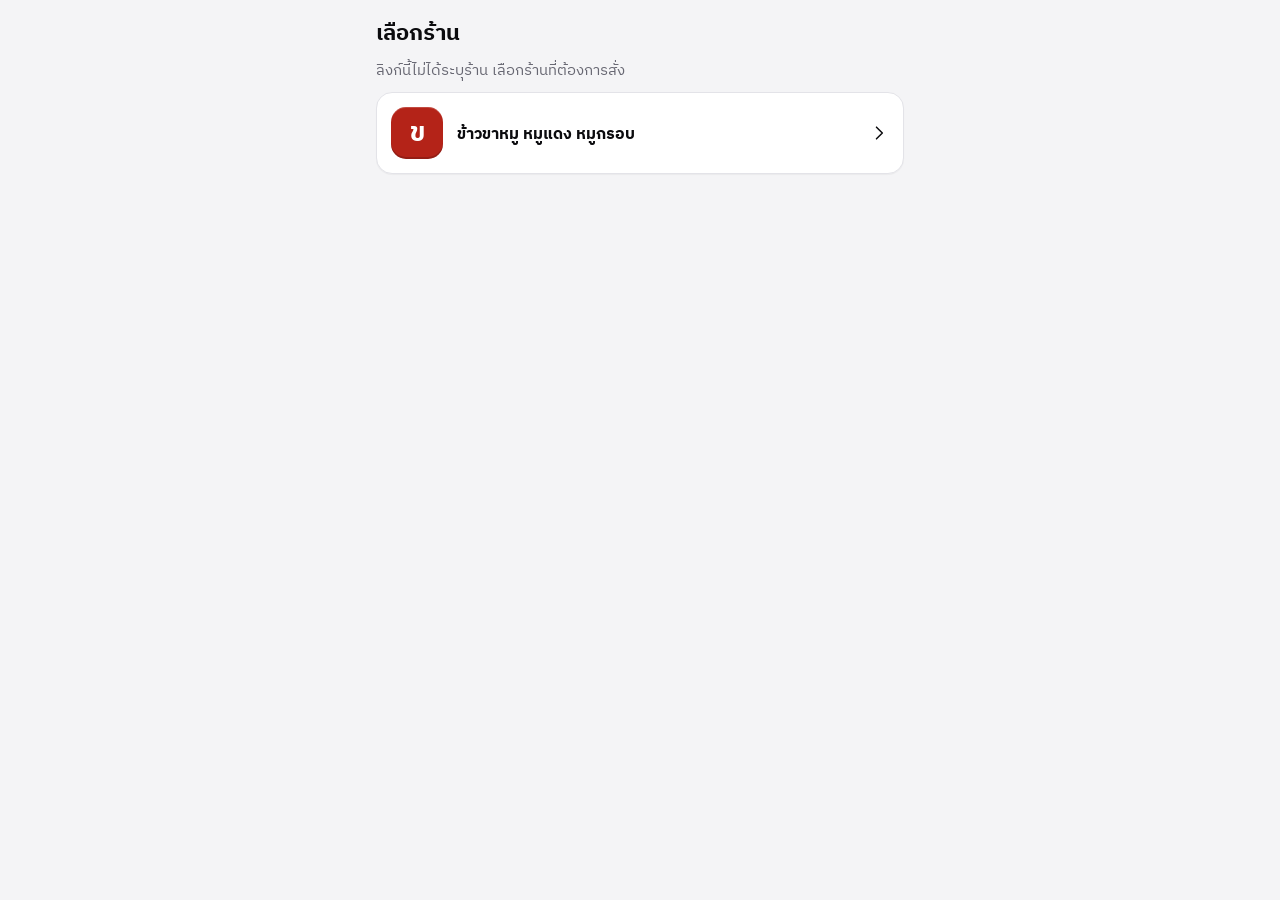
<file: order.html>
<!doctype html>
<html lang="th">
<head>
  <meta charset="utf-8">
  <meta name="viewport" content="width=device-width, initial-scale=1, viewport-fit=cover">
  <meta name="theme-color" content="#F4F4F6" media="(prefers-color-scheme: light)">
  <meta name="theme-color" content="#09090B" media="(prefers-color-scheme: dark)">
  <meta name="description" content="สั่งอาหารจากมือถือ จ่ายพร้อมเพย์ รับที่หน้าร้าน">
  <title>สั่งอาหาร</title>
  <link rel="icon" href="icons/icon.svg" type="image/svg+xml">
  <link rel="preconnect" href="https://fonts.googleapis.com">
  <link rel="preconnect" href="https://fonts.gstatic.com" crossorigin>
  <link rel="stylesheet" crossorigin href="https://fonts.googleapis.com/css2?family=Geist:wght@400;500;600;700&family=IBM+Plex+Sans+Thai:wght@400;500;600;700&display=swap">
  <link rel="stylesheet" href="base.css">
  <link rel="stylesheet" href="student.css">
  <script src="vendor/qrcode.js"></script>
  <script type="module" src="student.js"></script>
</head>
<body class="student">
  <div id="boot" class="boot" role="status">
    <span class="spinner" aria-hidden="true"></span>
    <p id="bootMsg">กำลังโหลดเมนู…</p>
  </div>

  <div id="app" class="s-app" hidden>
    <main id="view"></main>
  </div>

  <div class="cartbar" id="cartBar" hidden></div>

  <div class="sheet-wrap" id="sheet" hidden>
    <div class="scrim" data-act="close-sheet"></div>
    <div class="sheet" id="sheetBody" role="dialog" aria-modal="true" aria-labelledby="sheetTitle"></div>
  </div>

  <div class="toast" id="toast" role="status" aria-live="polite"></div>
  <noscript><p class="boot">ต้องเปิด JavaScript เพื่อสั่งอาหาร</p></noscript>
</body>
</html>
</file>
<file: base.css>
/* base.css — โทนสี ตัวอักษร และชิ้นส่วนพื้นฐาน ใช้ร่วมกันทั้งแอปร้านและหน้านักศึกษา
   แนวทาง: เรียบแบบ shadcn/ui — พื้นเทาอมฟ้าจางๆ การ์ดขาว เส้นบาง สีหลักสีเดียว (น้ำเงิน) สีสถานะแยกต่างหาก
   ตัวอักษร: Geist (ตัวเลข/อังกฤษ) + IBM Plex Sans Thai (ไทย) */

:root {
  color-scheme: light;
  --bg: #F4F4F6;
  --surface: #FFFFFF;
  --surface-2: #FAFAFB;
  --soft: #EEEEF1;
  --soft-2: #E4E4E8;
  --line: #E3E3E8;
  --line-strong: #D1D1D8;
  --fg: #0B0B0E;
  --fg-2: #3D3D45;
  --muted: #686873;
  --inv: #FFFFFF;

  --primary: #1D5BD8;
  --primary-hover: #194FBE;
  --primary-fg: #FFFFFF;
  --primary-soft: #EBF1FD;
  --primary-line: #C2D3F7;
  --primary-text: #1A50C0;

  --ok: #157F3C;
  --ok-solid: #15803D;
  --ok-soft: #EAF6EE;
  --ok-line: #BFE3CB;
  --warn: #A84E06;
  --warn-soft: #FEF4E6;
  --warn-line: #F4D2A3;
  --bad: #C8221F;
  --bad-solid: #DC2626;
  --bad-soft: #FDEFEF;
  --bad-line: #F3C4C4;

  --ring: 0 0 0 3px rgb(29 91 216 / .28);
  --shadow-xs: 0 1px 1px rgb(12 12 20 / .04);
  --shadow-sm: 0 1px 2px rgb(12 12 20 / .07), 0 1px 1px rgb(12 12 20 / .03);
  --shadow-md: 0 1px 2px rgb(12 12 20 / .05), 0 10px 28px -10px rgb(12 12 20 / .18);
  --shadow-lg: 0 18px 48px -14px rgb(12 12 20 / .32);
  --scrim: rgb(10 10 14 / .42);

  --r-xs: 6px;
  --r-sm: 9px;
  --r: 12px;
  --r-lg: 16px;
  --r-xl: 22px;

  --font: "Geist", "IBM Plex Sans Thai", ui-sans-serif, system-ui, -apple-system, "Segoe UI", sans-serif;
  --font-thai: "IBM Plex Sans Thai", "Geist", system-ui, sans-serif;
}

@media (prefers-color-scheme: dark) {
  :root:not([data-theme="light"]) {
    color-scheme: dark;
    --bg: #09090B;
    --surface: #131316;
    --surface-2: #17171B;
    --soft: #1E1E23;
    --soft-2: #2A2A31;
    --line: #26262C;
    --line-strong: #36363E;
    --fg: #F4F4F6;
    --fg-2: #D2D2D8;
    --muted: #9C9CA8;
    --inv: #0B0B0E;
    --primary: #2F68E6;
    --primary-hover: #3B74F2;
    --primary-soft: #14213D;
    --primary-line: #27488E;
    --primary-text: #7FA6F7;
    --ok: #4CC97A;
    --ok-soft: #10251A;
    --ok-line: #1F4A2F;
    --warn: #F0A440;
    --warn-soft: #2A1D0B;
    --warn-line: #5B3F14;
    --bad: #F46F6F;
    --bad-soft: #2C1214;
    --bad-line: #5E2528;
    --ring: 0 0 0 3px rgb(90 140 245 / .4);
    --shadow-xs: 0 1px 1px rgb(0 0 0 / .3);
    --shadow-sm: 0 1px 2px rgb(0 0 0 / .45);
    --shadow-md: 0 1px 2px rgb(0 0 0 / .4), 0 10px 28px -10px rgb(0 0 0 / .7);
    --shadow-lg: 0 18px 48px -14px rgb(0 0 0 / .8);
    --scrim: rgb(0 0 0 / .6);
  }
}
:root[data-theme="dark"] {
  color-scheme: dark;
  --bg: #09090B;
  --surface: #131316;
  --surface-2: #17171B;
  --soft: #1E1E23;
  --soft-2: #2A2A31;
  --line: #26262C;
  --line-strong: #36363E;
  --fg: #F4F4F6;
  --fg-2: #D2D2D8;
  --muted: #9C9CA8;
  --inv: #0B0B0E;
  --primary: #2F68E6;
  --primary-hover: #3B74F2;
  --primary-soft: #14213D;
  --primary-line: #27488E;
  --primary-text: #7FA6F7;
  --ok: #4CC97A;
  --ok-soft: #10251A;
  --ok-line: #1F4A2F;
  --warn: #F0A440;
  --warn-soft: #2A1D0B;
  --warn-line: #5B3F14;
  --bad: #F46F6F;
  --bad-soft: #2C1214;
  --bad-line: #5E2528;
  --ring: 0 0 0 3px rgb(90 140 245 / .4);
  --shadow-xs: 0 1px 1px rgb(0 0 0 / .3);
  --shadow-sm: 0 1px 2px rgb(0 0 0 / .45);
  --shadow-md: 0 1px 2px rgb(0 0 0 / .4), 0 10px 28px -10px rgb(0 0 0 / .7);
  --shadow-lg: 0 18px 48px -14px rgb(0 0 0 / .8);
  --scrim: rgb(0 0 0 / .6);
}

/* ---------- พื้นฐาน ---------- */
*, *::before, *::after { box-sizing: border-box; }
html { -webkit-text-size-adjust: 100%; text-size-adjust: 100%; }
body {
  margin: 0;
  font-family: var(--font);
  font-size: 15px;
  line-height: 1.45;
  color: var(--fg);
  background: var(--bg);
  -webkit-font-smoothing: antialiased;
  -webkit-tap-highlight-color: transparent;
}
button, input, textarea, select { font: inherit; color: inherit; }
button { cursor: pointer; }
h1, h2, h3, h4 { margin: 0; line-height: 1.3; text-wrap: balance; }
p { margin: 0; }
[hidden] { display: none !important; }
:focus { outline: none; }
:focus-visible { box-shadow: var(--ring); border-radius: var(--r-sm); }
.tnum { font-variant-numeric: tabular-nums; }
.muted { color: var(--muted); }
.sr { position: absolute; width: 1px; height: 1px; overflow: hidden; clip: rect(0 0 0 0); white-space: nowrap; }

.ic {
  width: 20px; height: 20px; flex: none;
  fill: none; stroke: currentColor; stroke-width: 1.8; stroke-linecap: round; stroke-linejoin: round;
}
.ic.sm { width: 16px; height: 16px; }
.ic.lg { width: 24px; height: 24px; }

/* ---------- ปุ่ม ---------- */
.btn {
  display: inline-flex; align-items: center; justify-content: center; gap: 8px;
  height: 44px; padding: 0 16px;
  border-radius: var(--r-sm); border: 1px solid var(--line-strong);
  background: var(--surface); color: var(--fg);
  font-weight: 600; font-size: 15px; line-height: 1.2; white-space: nowrap; text-decoration: none;
  box-shadow: var(--shadow-xs);
  transition: background-color .15s, border-color .15s, color .15s, transform .08s;
  -webkit-user-select: none; user-select: none;
}
.btn:hover { background: var(--surface-2); }
.btn:active { transform: translateY(1px); }
.btn.primary { background: var(--primary); border-color: transparent; color: var(--primary-fg); box-shadow: 0 1px 2px rgb(20 60 160 / .25), inset 0 1px 0 rgb(255 255 255 / .12); }
.btn.primary:hover { background: var(--primary-hover); }
.btn.dark { background: var(--fg); border-color: transparent; color: var(--inv); }
.btn.soft { background: var(--soft); border-color: transparent; box-shadow: none; }
.btn.soft:hover { background: var(--soft-2); }
.btn.ghost { background: transparent; border-color: transparent; box-shadow: none; }
.btn.ghost:hover { background: var(--soft); }
.btn.ok { background: var(--ok-solid); border-color: transparent; color: #fff; }
.btn.danger { color: var(--bad); }
.btn.danger.armed, .btn.armed { background: var(--bad-solid); border-color: transparent; color: #fff; }
.btn.sm { height: 36px; padding: 0 12px; font-size: 14px; border-radius: 8px; gap: 6px; }
.btn.lg { height: 52px; font-size: 16px; border-radius: var(--r); padding: 0 20px; }
.btn.wide { width: 100%; }
.btn[disabled] { opacity: .45; pointer-events: none; }
.btn .ic { width: 18px; height: 18px; }

.iconbtn {
  width: 40px; height: 40px; flex: none;
  display: inline-grid; place-items: center;
  border: 0; border-radius: 10px; background: transparent; color: var(--fg-2);
}
.iconbtn:hover { background: var(--soft); }
.iconbtn[disabled] { opacity: .35; pointer-events: none; }

/* ---------- ตัวเลือกแบบแถบ (segmented) ---------- */
.seg {
  display: flex; gap: 3px; padding: 3px;
  background: var(--soft); border-radius: 11px;
}
.seg > button {
  flex: 1 1 0; min-width: 0;
  display: inline-flex; align-items: center; justify-content: center; gap: 6px;
  height: 38px; padding: 0 10px;
  border: 0; border-radius: 8px; background: transparent;
  color: var(--fg-2); font-weight: 600; font-size: 14px; white-space: nowrap;
  transition: background-color .12s, color .12s;
}
.seg > button small { font-size: 12px; font-weight: 600; opacity: .75; font-variant-numeric: tabular-nums; }
.seg > button.on { background: var(--surface); color: var(--fg); box-shadow: var(--shadow-sm); }
.seg.strong > button.on { background: var(--fg); color: var(--inv); box-shadow: none; }
.seg.strong > button.on small { opacity: .8; }

/* ---------- ป้ายเล็ก ---------- */
.badge {
  display: inline-flex; align-items: center; gap: 4px;
  height: 22px; padding: 0 8px; border-radius: 999px;
  border: 1px solid var(--line); background: var(--surface);
  color: var(--fg-2); font-size: 12px; font-weight: 600; line-height: 1; white-space: nowrap;
}
.badge .ic { width: 13px; height: 13px; stroke-width: 2; }
.badge.primary { background: var(--primary-soft); border-color: var(--primary-line); color: var(--primary-text); }
.badge.ok { background: var(--ok-soft); border-color: var(--ok-line); color: var(--ok); }
.badge.warn { background: var(--warn-soft); border-color: var(--warn-line); color: var(--warn); }
.badge.bad { background: var(--bad-soft); border-color: var(--bad-line); color: var(--bad); }
.badge.dark { background: var(--fg); border-color: transparent; color: var(--inv); }
.dot { width: 7px; height: 7px; border-radius: 50%; background: currentColor; flex: none; }
.dot.live { animation: live 1.6s ease-in-out infinite; }
@keyframes live { 50% { opacity: .35; } }

/* ---------- การ์ด / กล่องข้อความ ---------- */
.card {
  background: var(--surface); border: 1px solid var(--line);
  border-radius: var(--r-lg); box-shadow: var(--shadow-xs);
}
.note {
  display: flex; gap: 10px; align-items: flex-start;
  padding: 10px 12px; border-radius: var(--r-sm);
  background: var(--soft); color: var(--fg-2); font-size: 14px;
}
.note .ic { margin-top: 1px; }
.note.primary { background: var(--primary-soft); color: var(--primary-text); }
.note.warn { background: var(--warn-soft); color: var(--warn); }
.note.bad { background: var(--bad-soft); color: var(--bad); }
.note.ok { background: var(--ok-soft); color: var(--ok); }

/* ---------- ช่องกรอก ---------- */
.field { display: grid; gap: 6px; }
.field > span, .label { font-size: 13px; font-weight: 600; color: var(--fg-2); }
.input, .field input[type="text"], .field input[type="email"], .field input[type="password"], .field input[type="tel"], .field textarea {
  width: 100%; height: 44px; padding: 0 12px;
  border: 1px solid var(--line-strong); border-radius: var(--r-sm);
  background: var(--surface); color: var(--fg);
  font-size: 16px; /* 16px ขึ้นไป iPhone จะไม่ซูมตอนแตะ */
  transition: border-color .12s, box-shadow .12s;
}
.field textarea { height: auto; min-height: 72px; padding: 10px 12px; resize: vertical; line-height: 1.45; }
.input:focus, .field input:focus, .field textarea:focus { border-color: var(--primary); box-shadow: var(--ring); }
.input::placeholder, .field input::placeholder, .field textarea::placeholder { color: var(--muted); opacity: .8; }
.hint-text { font-size: 13px; color: var(--muted); }

/* สวิตช์เปิด/ปิด */
.switch {
  position: relative; width: 46px; height: 28px; flex: none;
  border: 0; border-radius: 999px; background: var(--soft-2);
  transition: background-color .15s;
}
.switch::after {
  content: ""; position: absolute; top: 3px; left: 3px;
  width: 22px; height: 22px; border-radius: 50%;
  background: #fff; box-shadow: 0 1px 3px rgb(0 0 0 / .25);
  transition: transform .18s cubic-bezier(.3, .7, .4, 1);
}
.switch[aria-checked="true"] { background: var(--ok-solid); }
.switch[aria-checked="true"]::after { transform: translateX(18px); }

/* ปุ่มเพิ่ม/ลดจำนวน */
.stepper {
  display: inline-flex; align-items: center; flex: none;
  height: 44px; padding: 3px; gap: 2px;
  border: 1px solid var(--line-strong); border-radius: 999px; background: var(--surface);
}
.stepper button {
  width: 38px; height: 36px; border: 0; border-radius: 999px;
  display: grid; place-items: center; background: transparent; color: var(--fg);
}
.stepper button:hover { background: var(--soft); }
.stepper output { min-width: 28px; text-align: center; font-weight: 700; font-size: 17px; font-variant-numeric: tabular-nums; }

/* ป้ายร้าน (โลโก้ตัวอักษร) */
.mark {
  --mark: #1D5BD8;
  width: 34px; height: 34px; flex: none;
  display: grid; place-items: center;
  border-radius: 10px; background: var(--mark); color: #fff;
  font-family: var(--font-thai); font-weight: 700; font-size: 18px; line-height: 1;
  box-shadow: inset 0 -2px 0 rgb(0 0 0 / .18), inset 0 1px 0 rgb(255 255 255 / .18);
}
.mark.lg { width: 52px; height: 52px; border-radius: 15px; font-size: 27px; }

/* ---------- แจ้งเตือนสั้น (toast) ---------- */
.toast {
  position: fixed; left: 50%; z-index: 60;
  bottom: calc(88px + env(safe-area-inset-bottom, 0px));
  display: flex; align-items: center; gap: 12px;
  max-width: min(92vw, 460px); padding: 11px 12px 11px 16px;
  border-radius: 14px; background: var(--fg); color: var(--inv);
  font-weight: 600; font-size: 14.5px; box-shadow: var(--shadow-lg);
  transform: translate(-50%, 16px); opacity: 0; pointer-events: none;
  transition: opacity .18s, transform .22s cubic-bezier(.3, .7, .4, 1);
}
.toast.show { opacity: 1; transform: translate(-50%, 0); }
/* แตะทะลุแจ้งเตือนได้ (ไม่บังปุ่มข้างใต้) ยกเว้นปุ่มในแจ้งเตือนเอง */
.toast.show button { pointer-events: auto; }
.toast::before { content: ""; width: 8px; height: 8px; border-radius: 50%; background: #4ADE80; flex: none; }
.toast.warn::before { background: #FBBF24; }
.toast.bad::before { background: #F87171; }
.toast.info::before { background: #7FA6F7; }
.toast span { flex: 1; min-width: 0; }
.toast button {
  flex: none; height: 32px; padding: 0 12px; border-radius: 8px; border: 0;
  background: color-mix(in srgb, var(--inv) 16%, transparent); color: inherit; font-weight: 700;
}

/* ---------- หน้าเปิดแอป ---------- */
.boot {
  position: fixed; inset: 0; display: grid; place-content: center; justify-items: center; gap: 14px;
  background: var(--bg); color: var(--muted); font-weight: 600; text-align: center;
}
.spinner {
  width: 26px; height: 26px; border-radius: 50%;
  border: 2.5px solid var(--line-strong); border-top-color: var(--primary);
  animation: spin .8s linear infinite;
}
@keyframes spin { to { transform: rotate(360deg); } }

.qr { display: block; width: 100%; height: auto; image-rendering: pixelated; border-radius: 6px; }

@media (prefers-reduced-motion: reduce) {
  *, *::before, *::after { animation-duration: .01ms !important; animation-iteration-count: 1 !important; transition-duration: .01ms !important; }
}
</file>
<file: student.css>
/* student.css — หน้าสั่งอาหารของนักศึกษา (มือถือก่อน คอลัมน์เดียว กว้างสุด 560px) */

html { scroll-padding-top: 64px; }
html.has-cartbar { scroll-padding-bottom: calc(92px + env(safe-area-inset-bottom, 0px)); }
body.student { min-height: 100%; }
body.student.has-cartbar { padding-bottom: calc(84px + env(safe-area-inset-bottom, 0px)); }
body.student.sheet-open { overflow: hidden; }
/* แถบสีด้านบนใต้ติ่งกล้อง ให้หัวหมวดที่ติดขอบบนไม่ทับตัวหนังสือ */
body.student::before {
  content: ""; position: fixed; inset: 0 0 auto; height: env(safe-area-inset-top, 0px); z-index: 10; background: var(--bg);
}

.s-wrap {
  max-width: 560px; margin: 0 auto;
  padding-block: calc(env(safe-area-inset-top, 0px) + 18px) 28px;
  padding-left: max(16px, env(safe-area-inset-left, 0px));
  padding-right: max(16px, env(safe-area-inset-right, 0px));
  display: grid; gap: 16px;
}
.hint { color: var(--muted); font-size: 14px; }

/* ---------- หัวร้าน ---------- */
.s-head { display: flex; align-items: center; gap: 14px; }
.s-head-txt { min-width: 0; display: grid; gap: 6px; }
.s-head h1 { font-size: 22px; line-height: 1.3; letter-spacing: -0.01em; }
.s-head p { display: flex; align-items: center; flex-wrap: wrap; gap: 8px; font-size: 13.5px; }

.s-how {
  list-style: none; margin: 0; padding: 0;
  display: grid; grid-template-columns: repeat(3, 1fr); gap: 1px;
  border-radius: var(--r); overflow: hidden; border: 1px solid var(--line); background: var(--line);
}
.s-how li {
  display: flex; flex-direction: column; align-items: center; gap: 4px; padding: 10px 6px;
  background: var(--surface); text-align: center; font-size: 12.5px; font-weight: 600; color: var(--fg-2); line-height: 1.3;
}
.s-how .ic { color: var(--primary-text); }

.mine-banner {
  display: flex; align-items: center; gap: 12px; width: 100%; padding: 12px 14px; text-align: left; color: var(--fg);
  border-color: var(--primary-line); background: var(--primary-soft);
}
.mine-q { font-size: 22px; font-weight: 700; letter-spacing: -0.02em; color: var(--primary-text); }
.mine-txt { flex: 1; min-width: 0; display: grid; line-height: 1.35; }
.mine-txt small { color: var(--fg-2); font-size: 13px; }

/* ---------- หมวด / รายการเมนู ---------- */
.cat-nav {
  position: sticky; top: env(safe-area-inset-top, 0px); z-index: 4;
  display: flex; gap: 6px; overflow-x: auto; scrollbar-width: none;
  margin: 0 calc(-1 * max(16px, env(safe-area-inset-left, 0px))); padding: 8px max(16px, env(safe-area-inset-left, 0px));
  background: color-mix(in srgb, var(--bg) 88%, transparent);
  -webkit-backdrop-filter: blur(10px); backdrop-filter: blur(10px);
}
.cat-nav::-webkit-scrollbar { display: none; }
.cat-chip {
  flex: none; height: 36px; padding: 0 14px; border-radius: 999px;
  border: 1px solid var(--line-strong); background: var(--surface); font-weight: 600; font-size: 14px; color: var(--fg-2);
}
.s-cat { display: grid; gap: 8px; scroll-margin-top: 64px; }
.s-cat h2 { font-size: 13px; font-weight: 700; color: var(--muted); letter-spacing: .04em; padding: 0 4px; }
.s-list { overflow: hidden; }
.s-item {
  --tile: #946200;
  display: flex; align-items: center; gap: 14px; width: 100%;
  padding: 14px 14px 14px 16px; text-align: left; color: var(--fg);
  border: 0; border-bottom: 1px solid var(--line); background: transparent;
  transition: background-color .12s;
}
.s-item:last-child { border-bottom: 0; }
.s-item:active { background: var(--surface-2); }
.s-item[aria-disabled="true"] .s-add { opacity: .35; }
.s-item-txt { flex: 1; min-width: 0; display: grid; gap: 3px; line-height: 1.35; }
.s-item-txt b { font-size: 16.5px; font-weight: 600; }
.s-item-txt b .w { display: inline-block; max-width: 100%; }
.s-item-txt small { font-size: 13px; color: var(--muted); }
.s-price { display: inline-flex; align-items: center; gap: 8px; margin-top: 3px; font-weight: 600; font-size: 15px; }
.s-price::before { content: ""; width: 8px; height: 8px; border-radius: 3px; background: var(--tile); }
.s-price em { font-style: normal; font-size: 12px; font-weight: 600; color: var(--muted); padding: 1px 7px; border-radius: 999px; background: var(--soft); }
.s-add {
  width: 40px; height: 40px; flex: none; display: grid; place-items: center;
  border-radius: 12px; border: 1px solid var(--line-strong); background: var(--surface); color: var(--fg);
}
.s-add.has { background: var(--fg); border-color: var(--fg); color: var(--inv); font-size: 16px; }
.s-foot { text-align: center; font-size: 12.5px; color: var(--muted); }
.s-empty { display: grid; justify-items: center; gap: 10px; padding: 36px 20px; text-align: center; color: var(--muted); }
.s-empty h2 { font-size: 18px; color: var(--fg); }

.s-pick { gap: 12px; }
.s-pick h1 { font-size: 22px; }
.shop-link { display: flex; align-items: center; gap: 14px; padding: 14px; color: var(--fg); text-decoration: none; }
.shop-link b { flex: 1; font-size: 16px; }

/* ---------- แถบตะกร้า ---------- */
.cartbar {
  position: fixed; left: 0; right: 0; bottom: 0; z-index: 20;
  padding: 10px max(16px, env(safe-area-inset-right, 0px)) calc(10px + env(safe-area-inset-bottom, 0px)) max(16px, env(safe-area-inset-left, 0px));
  background: linear-gradient(to top, var(--bg) 60%, color-mix(in srgb, var(--bg) 0%, transparent));
}
.cartbar-btn {
  display: flex; align-items: center; gap: 12px; width: 100%; max-width: 528px; margin: 0 auto;
  height: 58px; padding: 0 18px 0 10px; border: 0; border-radius: 16px;
  background: var(--primary); color: var(--primary-fg);
  box-shadow: 0 1px 2px rgb(20 60 160 / .3), 0 12px 28px -12px rgb(29 91 216 / .8), inset 0 1px 0 rgb(255 255 255 / .14);
  animation: rise .25s cubic-bezier(.3, .7, .4, 1);
}
@keyframes rise { from { transform: translateY(16px); opacity: 0; } }
.cb-n { min-width: 38px; height: 38px; padding: 0 8px; border-radius: 11px; display: grid; place-items: center; background: rgb(255 255 255 / .18); font-weight: 700; font-size: 16px; }
.cb-l { flex: 1; text-align: left; font-weight: 700; font-size: 16px; }
.cb-t { font-weight: 700; font-size: 19px; letter-spacing: -0.01em; }

/* ---------- แผ่นด้านล่าง (bottom sheet) ---------- */
.sheet-wrap { position: fixed; inset: 0; z-index: 40; }
.scrim { position: absolute; inset: 0; background: var(--scrim); opacity: 0; transition: opacity .2s; }
.sheet {
  position: absolute; left: 0; right: 0; bottom: 0; margin: 0 auto; max-width: 560px;
  max-height: min(90dvh, 820px); display: flex; flex-direction: column;
  background: var(--surface); border-radius: 22px 22px 0 0; box-shadow: var(--shadow-lg);
  transform: translateY(100%); transition: transform .24s cubic-bezier(.3, .7, .4, 1);
}
.sheet-wrap.in .scrim { opacity: 1; }
.sheet-wrap.in .sheet { transform: none; }
.sh-grab { width: 40px; height: 5px; border-radius: 3px; background: var(--line-strong); margin: 8px auto 0; flex: none; }
.sh-head {
  flex: none; display: flex; align-items: flex-start; justify-content: space-between; gap: 12px;
  padding: 10px max(14px, env(safe-area-inset-right, 0px)) 12px max(18px, env(safe-area-inset-left, 0px));
  border-bottom: 1px solid var(--line);
}
.sh-head h2 { font-size: 20px; letter-spacing: -0.01em; }
.sh-head p { font-size: 13.5px; margin-top: 2px; }
.sh-head .sh-base { font-weight: 700; font-size: 15px; color: var(--fg); margin-top: 4px; }
.sh-body {
  flex: 1; min-height: 0; overflow-y: auto; overscroll-behavior: contain;
  padding: 14px max(18px, env(safe-area-inset-right, 0px)) 18px max(18px, env(safe-area-inset-left, 0px));
  display: grid; gap: 18px; align-content: start;
}
.sh-foot {
  flex: none; display: flex; align-items: center; gap: 10px;
  padding: 12px max(16px, env(safe-area-inset-right, 0px)) calc(12px + env(safe-area-inset-bottom, 0px)) max(16px, env(safe-area-inset-left, 0px));
  border-top: 1px solid var(--line); background: var(--surface);
}
.grow-btn { flex: 1; min-width: 0; }
.sh-foot .stepper { height: 52px; }
.sh-foot .stepper button { height: 44px; width: 42px; }
.stepper button[disabled] { opacity: .35; pointer-events: none; }
.stepper.sm { height: 38px; padding: 2px; }
.stepper.sm button { width: 32px; height: 32px; }
.stepper.sm output { min-width: 22px; font-size: 15px; }
.spinner.sm { width: 16px; height: 16px; border-width: 2px; border-color: rgb(255 255 255 / .35); border-top-color: #fff; }

.opt-group { border: 0; margin: 0; padding: 0; display: grid; gap: 6px; min-width: 0; }
.opt-group legend { display: flex; align-items: baseline; justify-content: space-between; width: 100%; padding: 0 2px 6px; }
.opt-group legend b { font-size: 15.5px; }
.opt-group legend small { font-size: 12.5px; color: var(--muted); font-weight: 600; }
.opt-row {
  display: flex; align-items: center; gap: 12px; width: 100%; min-height: 52px; padding: 0 14px;
  border: 1px solid var(--line); border-radius: var(--r); background: var(--surface); color: var(--fg); text-align: left;
  transition: border-color .12s, background-color .12s;
}
.opt-row.on { border-color: var(--fg); background: var(--surface-2); box-shadow: inset 0 0 0 1px var(--fg); }
.opt-name { flex: 1; font-weight: 600; font-size: 15.5px; }
.opt-price { font-size: 14px; color: var(--muted); font-weight: 600; }
.radio, .box {
  width: 22px; height: 22px; flex: none; display: grid; place-items: center;
  border: 2px solid var(--line-strong); background: var(--surface);
}
.radio { border-radius: 50%; }
.box { border-radius: 7px; }
.opt-row.on .radio { border-color: var(--fg); box-shadow: inset 0 0 0 4px var(--surface); background: var(--fg); }
.opt-row.on .box { border-color: var(--fg); background: var(--fg); color: var(--inv); }
.box .ic { width: 15px; height: 15px; stroke-width: 2.6; }
.qn-grid { display: flex; flex-wrap: wrap; gap: 6px; }
.qn {
  height: 38px; padding: 0 14px; border-radius: 999px; border: 1px solid var(--line-strong);
  background: var(--surface); font-weight: 600; font-size: 14px; color: var(--fg-2);
}
.qn.on { background: var(--warn-soft); border-color: var(--warn); color: var(--warn); }

/* ตะกร้า */
.c-lines { display: grid; border: 1px solid var(--line); border-radius: var(--r); overflow: hidden; }
.c-line { display: flex; align-items: center; gap: 10px; padding: 10px 10px 10px 14px; border-bottom: 1px solid var(--line); }
.c-line:last-child { border-bottom: 0; }
.c-main { flex: 1; min-width: 0; display: grid; gap: 2px; text-align: left; border: 0; background: none; padding: 0; color: var(--fg); line-height: 1.35; }
.c-main b { font-size: 15.5px; }
.c-main small { font-size: 13px; color: var(--muted); }
.c-main .c-edit { color: var(--primary-text); font-weight: 600; }
.c-main .c-gone { color: var(--bad); font-weight: 600; }
.c-line.gone b { text-decoration: line-through; color: var(--muted); }
.c-right { display: grid; justify-items: end; gap: 6px; }
.c-price { font-weight: 700; }
.c-sum { display: flex; align-items: baseline; justify-content: space-between; padding: 2px 2px 0; }
.c-sum span { font-weight: 600; color: var(--fg-2); }
.c-sum b { font-size: 24px; letter-spacing: -0.02em; }

/* ---------- ติดตามออเดอร์ ---------- */
.t-bar { display: flex; align-items: center; justify-content: space-between; gap: 10px; margin: -6px -6px 0; }
.t-shop { font-size: 13px; font-weight: 600; color: var(--muted); padding-right: 6px; }
.t-hero { display: grid; justify-items: center; gap: 6px; padding: 22px 18px 18px; text-align: center; }
.t-hero > small { font-size: 13px; font-weight: 600; color: var(--muted); }
.t-q { font-size: 68px; line-height: 1; letter-spacing: -0.05em; font-weight: 700; }
.t-name { display: inline-flex; align-items: center; gap: 6px; font-size: 14px; font-weight: 600; color: var(--fg-2); }
.t-status { display: grid; gap: 2px; margin-top: 10px; }
.t-status b { font-size: 18px; }
.t-status span { font-size: 14px; color: var(--muted); }
.t-hero.stage-ready { border-color: var(--ok-line); background: var(--ok-soft); }
.t-hero.stage-ready .t-q, .t-hero.stage-ready .t-status b { color: var(--ok); }
.t-hero.stage-ready .t-q { animation: ready 1.2s ease-in-out 3; }
@keyframes ready { 50% { transform: scale(1.06); } }
.t-hero.stage-cancelled { border-color: var(--bad-line); background: var(--bad-soft); }
.t-hero.stage-cancelled .t-q { color: var(--bad); text-decoration: line-through; }
.steps { list-style: none; margin: 14px 0 0; padding: 0; width: 100%; display: grid; grid-template-columns: repeat(4, 1fr); }
.steps li { position: relative; display: grid; justify-items: center; gap: 6px; font-size: 12.5px; font-weight: 600; color: var(--muted); }
.steps li::before {
  content: ""; position: absolute; top: 13px; left: -50%; right: 50%; height: 2px; background: var(--line-strong); z-index: 0;
}
.steps li:first-child::before { display: none; }
.steps li.done::before, .steps li.now::before { background: var(--fg); }
.step-dot {
  position: relative; z-index: 1; width: 28px; height: 28px; border-radius: 50%;
  display: grid; place-items: center; background: var(--surface); border: 2px solid var(--line-strong);
}
.step-dot .ic { width: 15px; height: 15px; stroke-width: 2.6; }
.steps li.done { color: var(--fg); }
.steps li.done .step-dot { background: var(--fg); border-color: var(--fg); color: var(--inv); }
.steps li.now { color: var(--fg); }
.steps li.now .step-dot { border-color: var(--primary); box-shadow: 0 0 0 4px var(--primary-soft); }
.steps li.now .step-dot::after { content: ""; width: 8px; height: 8px; border-radius: 50%; background: var(--primary); animation: live 1.4s ease-in-out infinite; }
.stage-ready .steps li.done .step-dot { background: var(--ok-solid); border-color: var(--ok-solid); color: #fff; }
.stage-ready .steps li.done::before { background: var(--ok-solid); }
.nw { white-space: nowrap; }

.pay { padding: 16px; display: grid; gap: 12px; }
.pay-head { display: flex; align-items: center; justify-content: space-between; gap: 10px; }
.pp-tag {
  display: inline-flex; align-items: center; height: 28px; padding: 0 12px; border-radius: 8px;
  background: #0E3E68; color: #fff; font-size: 13px; font-weight: 700; letter-spacing: .01em;
}
.pay-head b { font-size: 24px; letter-spacing: -0.02em; }
.pay-qr { width: min(100%, 280px); margin: 0 auto; padding: 10px; border-radius: 16px; background: #fff; border: 1px solid var(--line); }
.pay-to { display: grid; grid-template-columns: auto 1fr; gap: 6px 14px; margin: 0; font-size: 14px; }
.pay-to dt { color: var(--muted); font-weight: 600; }
.pay-to dd { margin: 0; text-align: right; font-weight: 600; }
.pay-how { font-size: 13px; color: var(--muted); text-align: center; }
.pay-btns { display: grid; grid-template-columns: repeat(auto-fit, minmax(140px, 1fr)); gap: 8px; }
.pay-btns .btn { height: 50px; }

.t-items { padding: 14px 16px; display: grid; gap: 10px; }
.t-items h3 { font-size: 15px; display: flex; justify-content: space-between; align-items: baseline; gap: 8px; }
.t-items h3 small { font-size: 12.5px; color: var(--muted); font-weight: 500; }
.t-item { display: grid; grid-template-columns: 30px 1fr auto; gap: 8px; align-items: baseline; font-size: 15px; }
.t-iq { font-weight: 700; color: var(--fg-2); }
.t-in { min-width: 0; display: grid; line-height: 1.35; }
.t-in small { font-size: 13px; color: var(--muted); }
.t-item.served .t-in b::after { content: " · เสร็จแล้ว"; font-size: 12.5px; color: var(--ok); font-weight: 600; }
.t-items .c-sum { border-top: 1px solid var(--line); padding-top: 10px; }

/* จ่ายด้วย QR ที่ป้ายหน้าร้าน */
.sign-hint { display: flex; align-items: center; gap: 14px; padding: 14px; border-radius: var(--r); background: var(--surface-2); border: 1px dashed var(--line-strong); }
.sign-ic { width: 52px; height: 52px; flex: none; display: grid; place-items: center; border-radius: 14px; background: var(--fg); color: var(--inv); }
.sign-ic .ic { width: 28px; height: 28px; }
.sign-hint > span:last-child { display: grid; gap: 3px; line-height: 1.4; }
.sign-hint b { font-size: 16px; }
.sign-hint small { color: var(--fg-2); font-size: 13.5px; }
</file>
